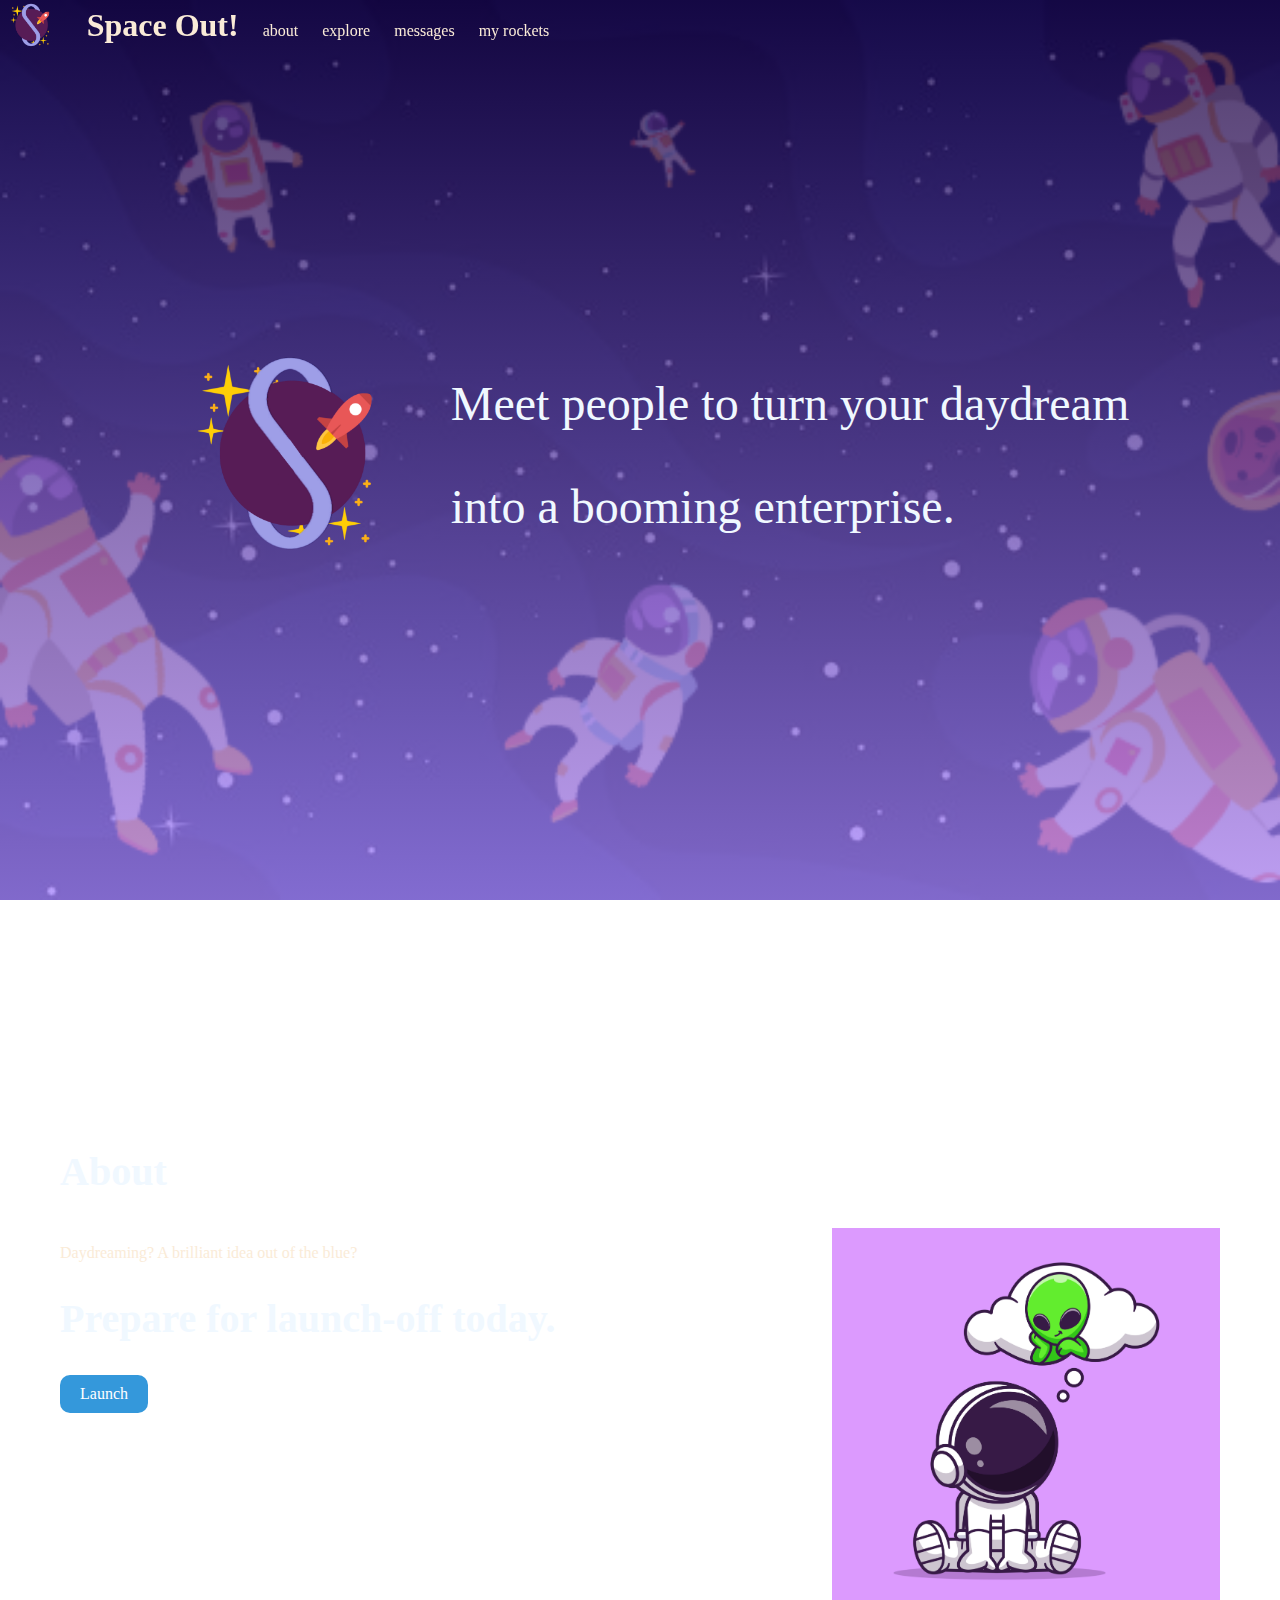
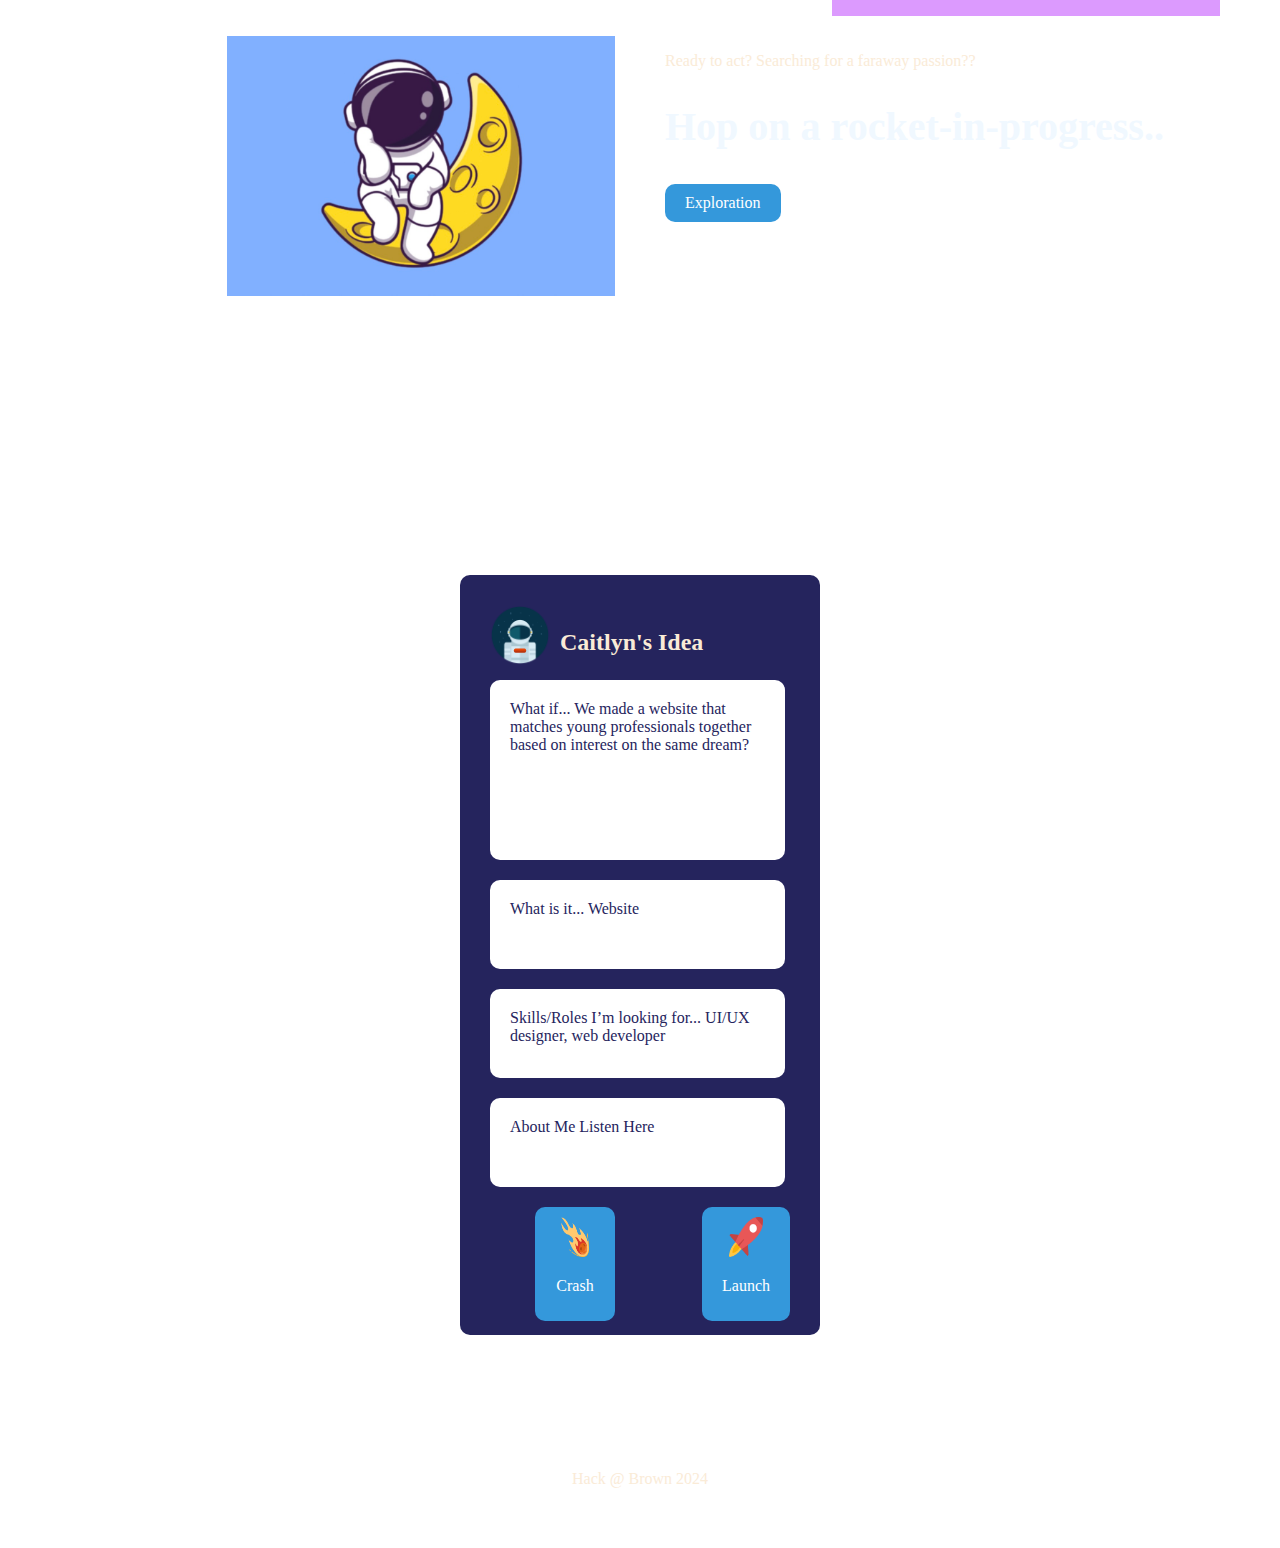
<file: space_out/index.html>
<!DOCTYPE html>
<html>
    <head>
        <title>Space Out!</title>
        <link rel="stylesheet" href="style.css">
        <link rel="preconnect" href="https://fonts.googleapis.com">
        <link rel="preconnect" href="https://fonts.gstatic.com" crossorigin>
        <link href="https://fonts.googleapis.com/css2?family=Cabin+Condensed:wght@400;500;600;700&family=Ubuntu+Mono:ital,wght@0,400;0,700;1,400;1,700&display=swap" rel="stylesheet">
        <meta charset="UTF-8">
        <meta name="viewport" content="width=device-width, initial-scale=1.0">
        <title>Text and Image Grid</title>
        <style>
          body {
            font-family: 'Ubuntu Mono';
          }
        </style>
        <title>Box Inside a Box</title>
    </head>

    <body>
        <header>
            <img src="Photos/spaceOutIcon.png" class="logo-img">
            <nav>
                <h1><li><a href="#hero">Space Out!</a></li></h1>
                <ul>
                    <div class ="nav-right">
                        <li><a href="#about">about</a></li>
                        <li><a href="#explore">explore</a></li>
                        <li><a href="#messages">messages</a></li>
                        <li><a href="#profile">my rockets</a></li>
                    </div>
                </ul>
            </nav>
        </header>
        <main>
            <section id="hero">
                <div class="logoImage">
                  <img src="Photos/spaceOutIcon.png" class="logo-img">
                </div>
                <div class="section-inner">
                    <p style="text-align:left;">Meet people to turn your daydream</p>
                    <p style="text-align:left;">into a booming enterprise.</p>
                </div>

            </section>
            <section id="about">
                <div class="section-inner">
                    <h2>About</h2>
                    <div class="grid-container">
                        <div class="text-column">
                            <p>Daydreaming? A brilliant idea out of the blue?</p>
                            <h2>Prepare for launch-off today.</h2>
                            <button class="rounded-button">Launch</button>
                        </div>
                        <div class="image-column">
                            <img src="Photos/thinking-astronaut.jpg" alt="launch image,
                            astronaut thinking about a cute alien :3">
                        </div>
                    </div>
                    <div class="grid-container">
                        <div class="image-column 2">
                            <img src="Photos/moon-astronaut.jpeg" alt="exploration image,
                            4 panels of blue with some astronaut">
                        </div>
                        <div class="text-column 2 align-text-right">
                            <p>Ready to act? Searching for a faraway passion??</p>
                            <h2>Hop on a rocket-in-progress..</h2>
                            <button class="rounded-button">Exploration</button>
                        </div>
                </div>
            </section>
            <section id="explore">
                <div class="section-inner">
                    <div class="outer-box">

<body>
                            <div class="container">
                                <img src="Photos/astronaut-icon.png" alt="astronaut icon" style="width:60px;height:60px;" class="astronaut-avatars">
                                <h3>Caitlyn's Idea</h3>
                            </div>
                        </body>
                        <div class="big-inner-box">
                            What if...
                            We made a website that matches young professionals together based on interest on the same dream?
                        </div>
                        <div class="small-inner-box">
                            What is it...
                            Website
                         </div>
                        <div class="small-inner-box">
                            Skills/Roles I’m looking for...
                            UI/UX designer, web developer                
                        </div>
                        <div class="small-inner-box">
                            About Me
                            Listen Here                        
                        </div>
                        <div class="grid-container">
                            <div class="image-column 2">
                                <button class="rounded-button">
                                <img src="Photos/meteor.png" alt="meteor photo" style="width:40px;height:40px;">
                                <p>Crash</p>
                            </button>
                            </div>
                            <div class="image-column object-center">
                                <button class="rounded-button">
                                <img src="Photos/rocket.png" alt="rocket photo" style="width:40px;height:40px;">
                                <p>Launch</p>
                            </button>

                            </div>
                        </div>
                    </div>
                </div>
                
            </section>
        </main>
        <footer>
            Hack @ Brown 2024
        </footer>
    </body>
</html>
</file>
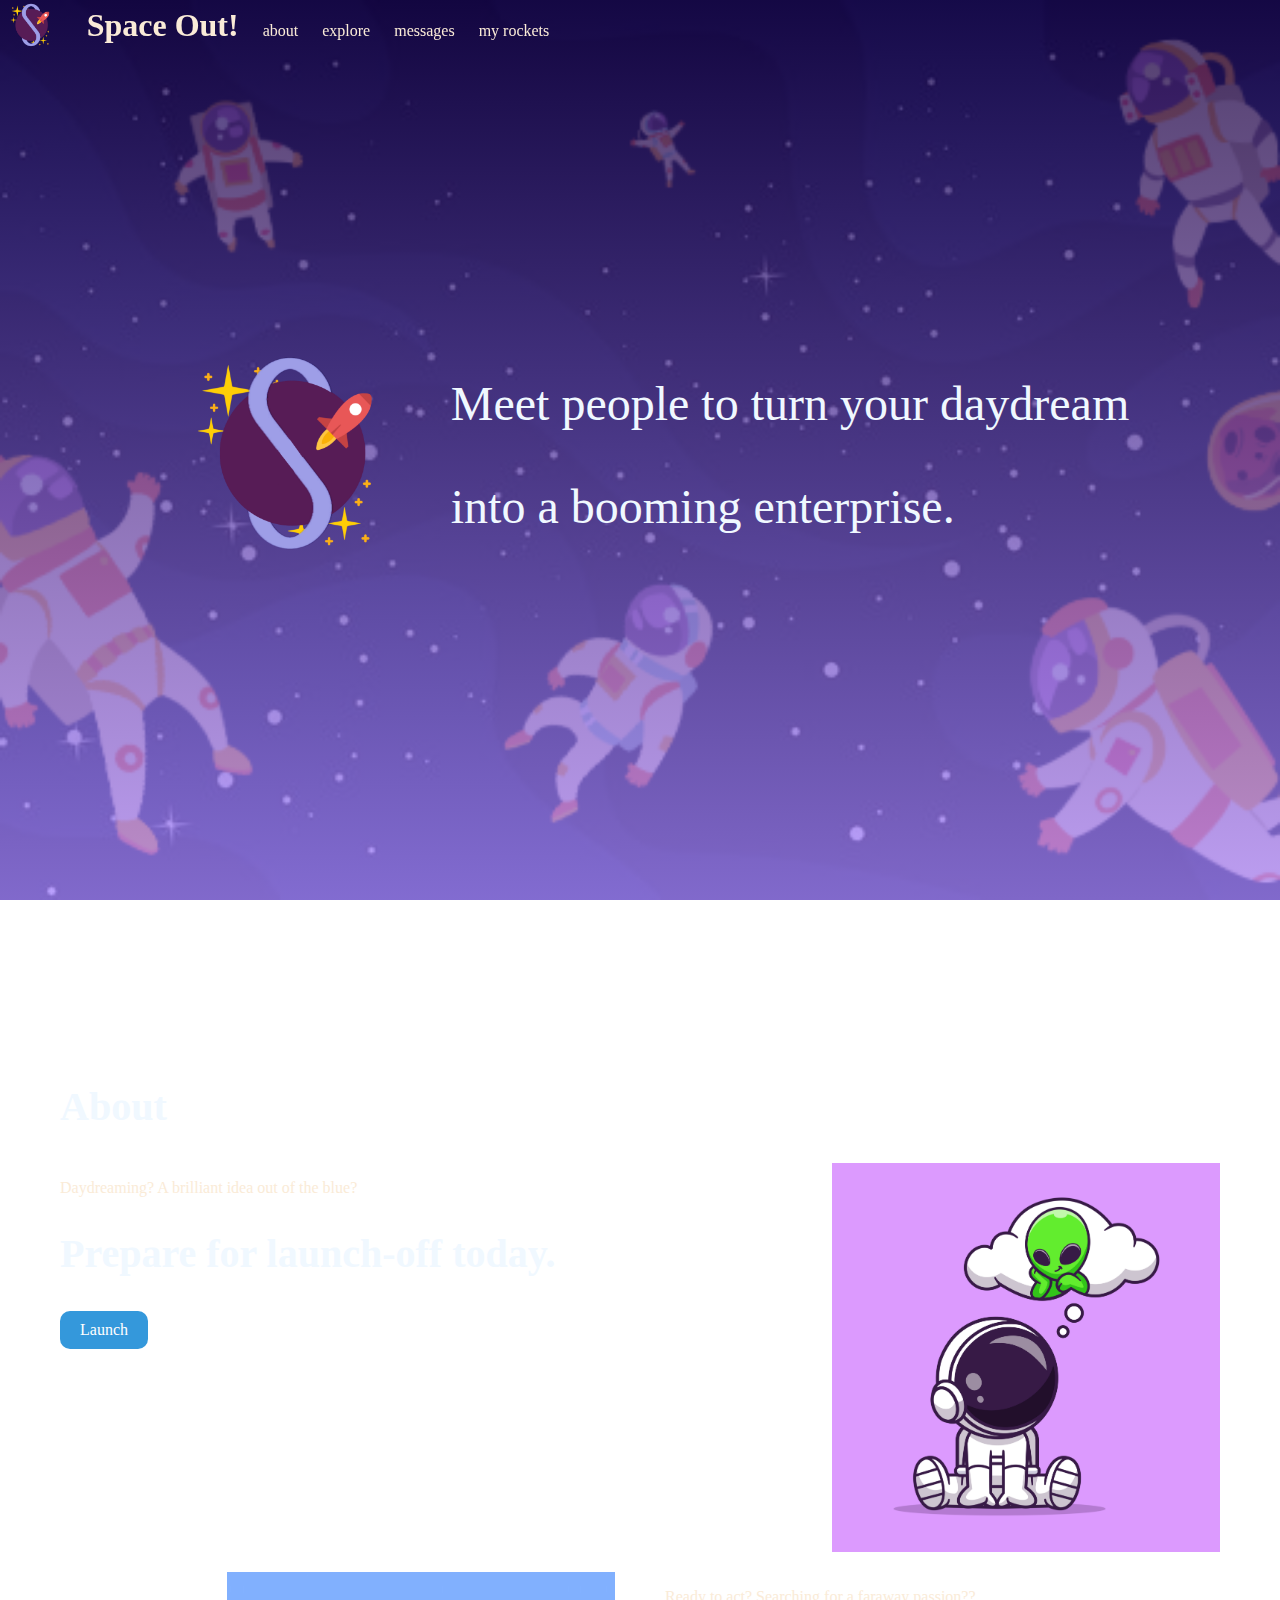
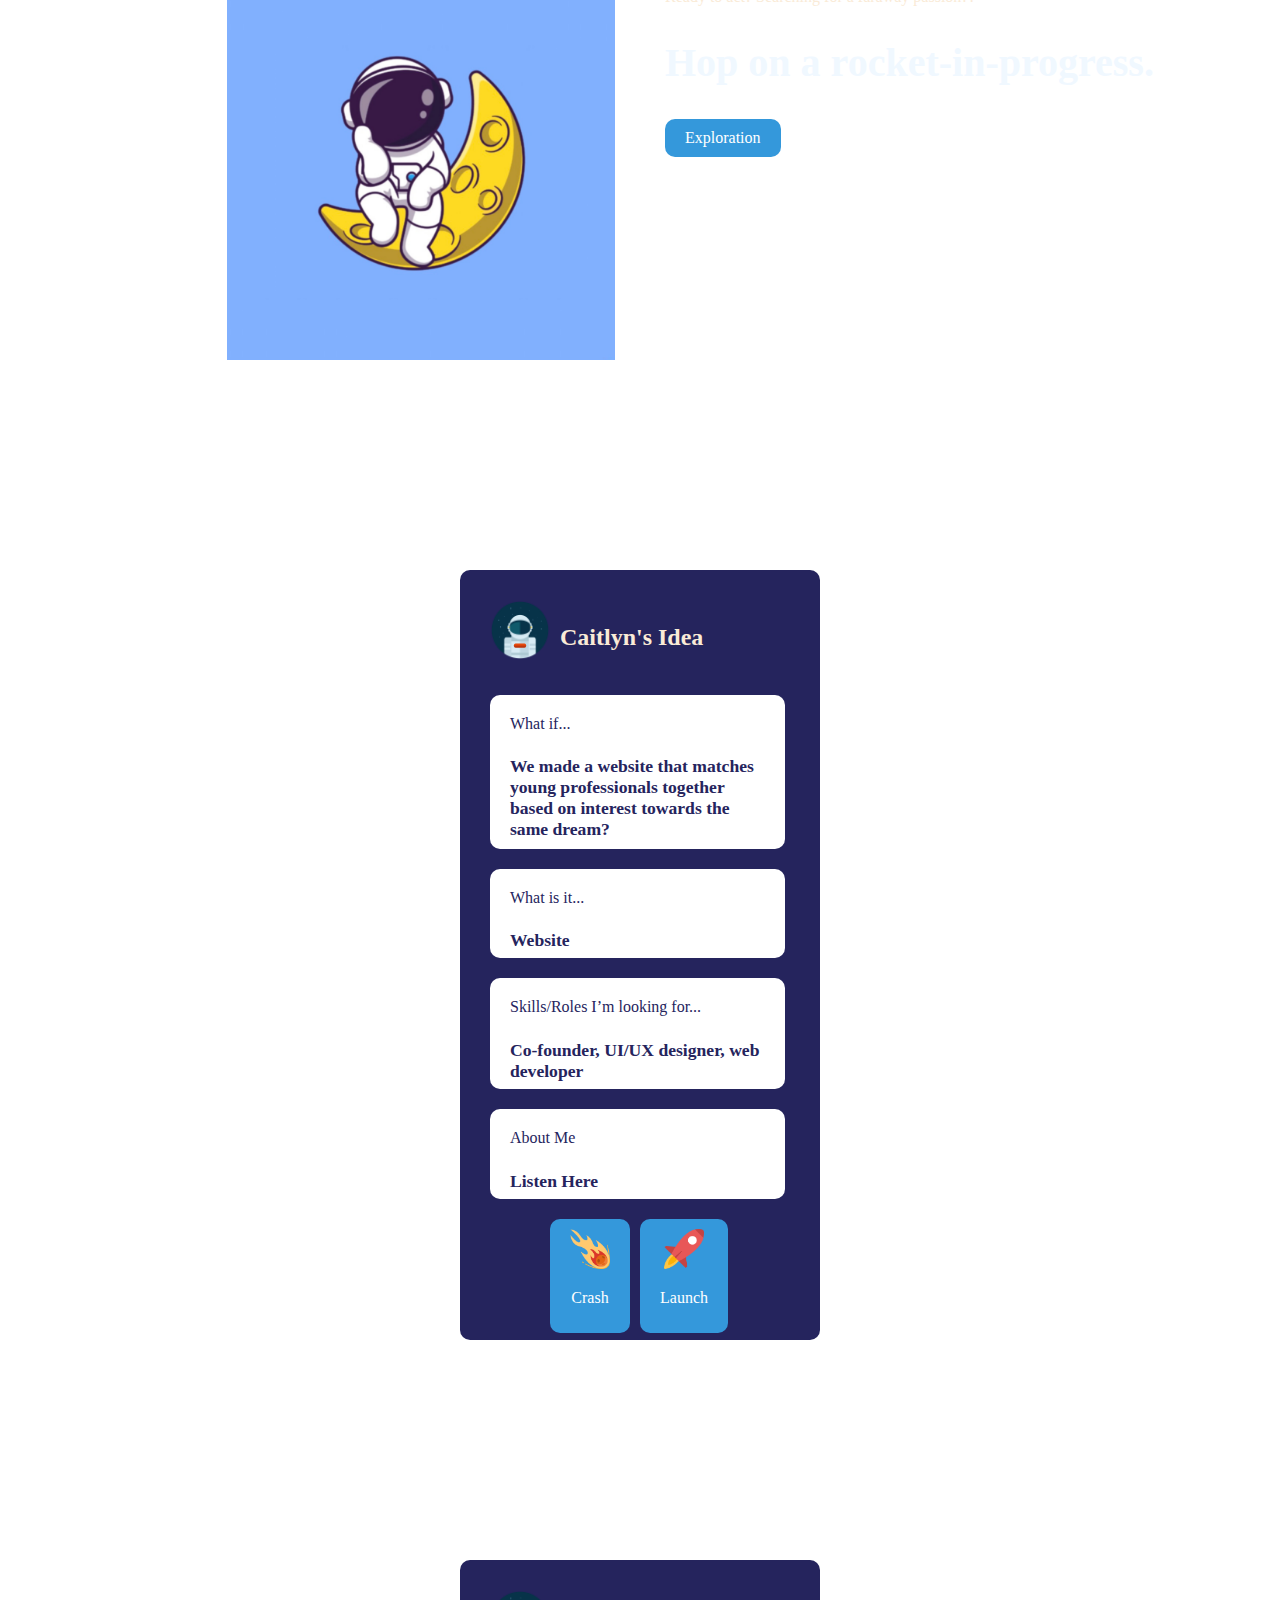
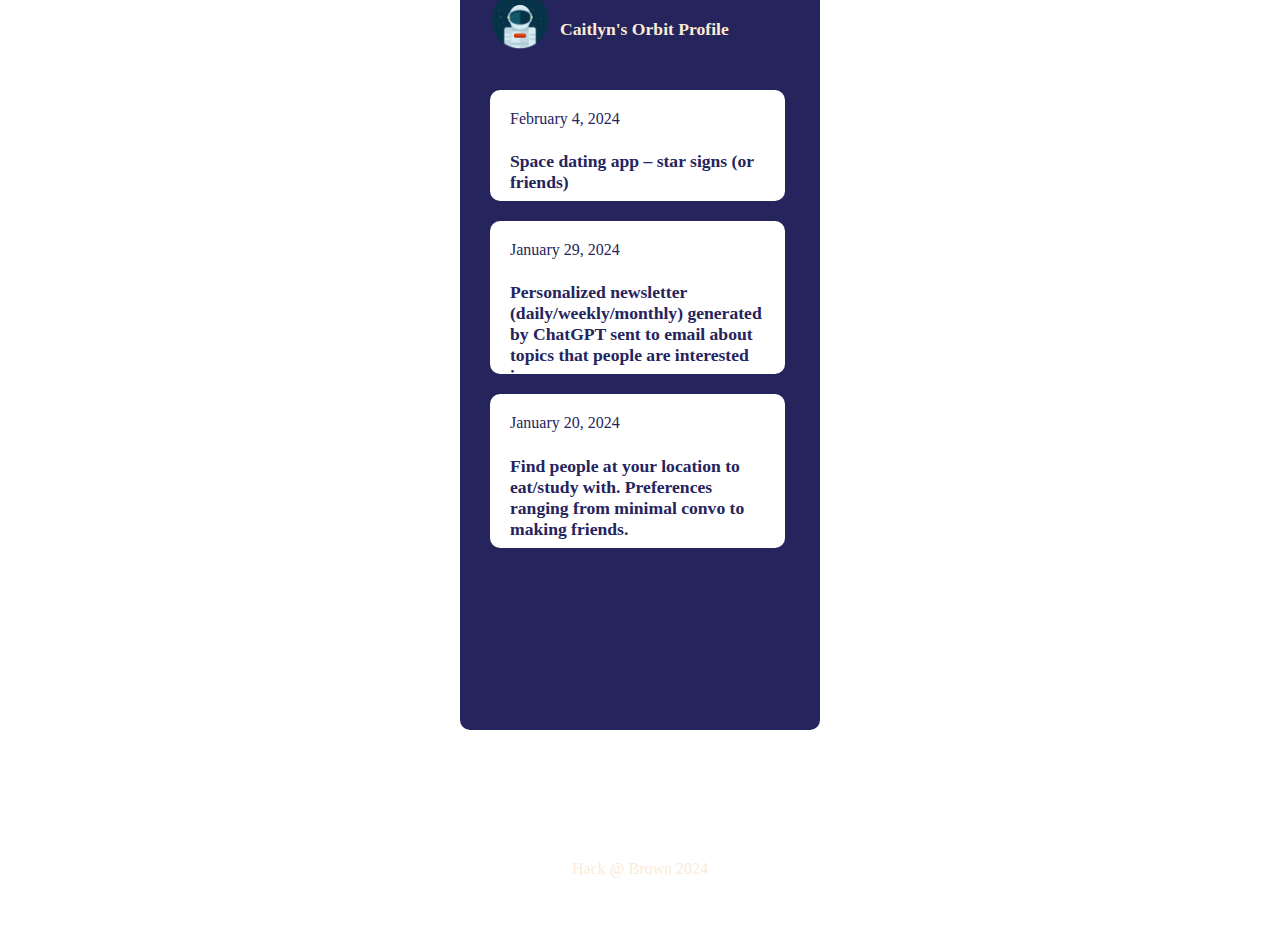
<file: spaceout-main/space_out/index.html>
<!DOCTYPE html>
<html>
    <head>
        <title>Space Out!</title>
        <link rel="stylesheet" href="style.css">
        <link rel="preconnect" href="https://fonts.googleapis.com">
        <link rel="preconnect" href="https://fonts.gstatic.com" crossorigin>
        <link href="https://fonts.googleapis.com/css2?family=Cabin+Condensed:wght@400;500;600;700&family=Ubuntu+Mono:ital,wght@0,400;0,700;1,400;1,700&display=swap" rel="stylesheet">
        <meta charset="UTF-8">
        <meta name="viewport" content="width=device-width, initial-scale=1.0">
        <title>Text and Image Grid</title>
        <style>
          body {
            font-family: 'Ubuntu Mono';
          }
        </style>
        <title>Box Inside a Box</title>
    </head>

    <body>
        <header>
            <img src="Photos/spaceOutIcon.png" class="logo-img">
            <nav>
                <h1><li><a href="#hero">Space Out!</a></li></h1>
                <ul>
                    <div class ="nav-right">
                        <li><a href="#about">about</a></li>
                        <li><a href="#explore">explore</a></li>
                        <li><a href="#messages">messages</a></li>
                        <li><a href="#profile">my rockets</a></li>
                    </div>
                </ul>
            </nav>
        </header>
        <main>
            <section id="hero">
                <div class="logoImage">
                  <img src="Photos/spaceOutIcon.png" class="logo-img">
                </div>
                <div class="section-inner">
                    <p style="text-align:left;">Meet people to turn your daydream</p>
                    <p style="text-align:left;">into a booming enterprise.</p>
                </div>

            </section>
            <section id="about">
                <div class="section-inner">
                    <h2>About</h2>
                    <div class="grid-container">
                        <div class="text-column">
                            <p>Daydreaming? A brilliant idea out of the blue?</p>
                            <h2>Prepare for launch-off today.</h2>
                            <button class="rounded-button">Launch</button>
                        </div>
                        <div class="image-column">
                            <img src="Photos/thinking-astronaut.jpg" alt="launch image,
                            astronaut thinking about a cute alien :3">
                        </div>
                    </div>
                    <div class="grid-container">
                        <div class="image-column 2">
                            <img src="Photos/moon-astronaut.png" alt="exploration image,
                            astronaut sitting on a moon">
                        </div>
                        <div class="text-column 2 align-text-right">
                            <p>Ready to act? Searching for a faraway passion??</p>
                            <h2>Hop on a rocket-in-progress.</h2>
                            <button class="rounded-button">Exploration</button>
                        </div>
                </div>
            </section>
            <section id="explore">
                <div class="section-inner">
                    <div class="outer-box">
                        <body>
                            <div class="container">
                                <img src="Photos/astronaut-icon.png" alt="astronaut icon" style="width:60px;height:60px;" class="astronaut-avatars">
                                <h3>Caitlyn's Idea</h3>
                            </div>
                        <div class="big-inner-box">
                            What if...
                            <h4>We made a website that matches young professionals together based on interest towards the same dream?</h4>
                        </div>
                        <div class="smaller-inner-box">
                            What is it...
                            <h4>Website</h4>
                         </div>
                        <div class="small-inner-box">
                            Skills/Roles I’m looking for...
                            <h4>Co-founder, UI/UX designer, web developer</h4>                
                        </div>
                        <div class="smaller-inner-box">
                            About Me
                            <h4>Listen Here</h4>
                        </div>
                        <div class="crash-or-launch">
                            <button class="rounded-button">
                                <img src="Photos/meteor.png" alt="meteor photo" style="width:40px;height:40px;">
                                <p>Crash</p>
                            </button>
                            <button class="rounded-button">
                                <img src="Photos/rocket.png" alt="rocket photo" style="width:40px;height:40px;">
                                <p>Launch</p>
                            </button>
                        </div>
                    </div>
                </div>

            </body>
            </section>
            <section id="profile">
                <div class="section-inner">
                    <div class="outer-box">
                        <body>
                            <div class="container">
                                <img src="Photos/astronaut-icon.png" alt="astronaut icon" style="width:60px;height:60px;" class="astronaut-avatars">
                                <h5>Caitlyn's Orbit Profile</h5>
                            </div>
                        <div class="small-inner-box">
                            February 4, 2024
                            <h4>Space dating app – star signs (or friends)</h4>
                        </div>
                        <div class="big-inner-box">
                            January 29, 2024
                            <h4>Personalized newsletter (daily/weekly/monthly) generated by ChatGPT sent to email about topics that people are interested in.
                            </h4>
                         </div>
                        <div class="big-inner-box">
                            January 20, 2024
                            <h4>Find people at your location to eat/study with. Preferences ranging from minimal convo to making friends. </h4>                
                        </div>
                </div>
            </section>
        </main>
        <footer>
            Hack @ Brown 2024
        </footer>
    </body>
</html>
</file>
<file: space_out/style.css>
body {
    margin: 0;
    margin-top: 100px;
    color:antiquewhite;
}

/*header {
    display: flex;
    position: fixed;
    top: 0;
    left: 0;
    right: 0;
    height: 50px;
    line-height: 50px;
    background-color: #3e0071;
}*/

header {
    display: flex;
    background:rgba(255,255,255,0);
    position:fixed;
    left:0;
    top:0;
    right: 0;
    height: 50px;
    line-height: 50px;
    transition:background 0.5s ease;
    color: aliceblue;
}


header * {
    display: inline;
    height: 50px;
}

header ul {
    padding: 0;
}

header li {
    margin-left: 20px;
}

.topnav-right{
    float:right;
}

section {
    height: 110vh;
    border: 0px solid black;
    display: flex;
    justify-content: center;
    align-items: center;
    text-align: left;

    background-size: cover;
    background-position: center center;
    background-repeat: no-repeat;
    background-attachment: fixed;
}

#hero .logo-img {
    width: 300px;
    border-radius: 50%;
    place-items: left;
}

#explore astronaut-avatar {
    object-position: 50px 30px;
}

footer {
    text-align: center;
    padding: 20px;
}

/* Add everything below here */

#hero h1 {
    font-size: 3em;
    color:aliceblue;
}

#hero p {
    font-size: 3em;
    color:aliceblue;
}

section h2 {
    font-size: 2.5em;
    color:aliceblue;
}

section h3 {
    font-size: 1.5em;
    color:antiquewhite;
    text-align: right;
}



header a {
    text-decoration: none;
    color:antiquewhite;
}

#hero {
    background-image: linear-gradient(rgba(22, 0, 74, 0.75),rgba(167, 130, 255, 0.75)), url('Photos/homeBackground.png');
    margin-top:-140px;
    margin-bottom: 0%;
    
}


#about {
    background-image: linear-gradient(rgba(167, 130, 255, 0.75),rgba(17, 0, 94, 0.75)), url('Photos/background2.jpeg')
    ;
    padding: 60px;
}

#explore {
    background-image: linear-gradient(rgba(17, 0, 94, 0.75),rgba(255,255,255,0.75)), url('Photos/background3.webp');
}

/* font
 */
.cabin-condensed-regular {
    font-family: "Cabin Condensed", sans-serif;
    font-weight: 400;
    font-style: normal;
  }
  
  .cabin-condensed-medium {
    font-family: "Cabin Condensed", sans-serif;
    font-weight: 500;
    font-style: normal;
  }
  
  .cabin-condensed-semibold {
    font-family: "Cabin Condensed", sans-serif;
    font-weight: 600;
    font-style: normal;
  }
  
  .cabin-condensed-bold {
    font-family: "Cabin Condensed", sans-serif;
    font-weight: 700;
    font-style: normal;
  }

/* grid container and column settings
 */

.grid-container {
    display: grid;
    grid-template-columns: 1fr 1fr; 
    gap: 50px;
    margin-top:20px;
}

.text-column {
    text-align: left;
}

.image-column {
    display:flex;
    justify-content: flex-end;
}

.image-column img {
    max-width: 70%;
    height: auto;
}

.text-column-2{
    text-align: right;
}

.image-column-2{
    display:flex;
    justify-content: flex-start;
}

.image-column-2 img {
    max-width: 70%;
    height: auto;
}

/* button
 */
.rounded-button {
    padding: 10px 20px; 
    border: none;
    border-radius: 10px;
    background-color: #3498db; 
    color: #fff; 
    font-size: 16px;
    cursor: pointer;
    transition: background-color 0.3s ease; 
    font-family: 'Ubuntu Mono';
}

.rounded-button:hover {
    background-color: #2980b9;
}


/* boxes for exploration page
 */
.outer-box {
    width: 300px;
    height: 700px; 
    background-color: #25245D; 
    color: #25245D;
    padding: 30px; 
    border-radius: 10px;
}

.big-inner-box {
    width: 85%; 
    height: 20%; 
    background-color: #fff; 
    border-radius: 10px;
    padding: 20px;
    
}

.small-inner-box {
    width: 85%; 
    height: 7%; 
    background-color: #fff; 
    border-radius: 10px;
    margin-top: 20px;
    padding: 20px;
}

.container {
    display: flex; /* Use flexbox for layout */
    align-items: left; /* Center items vertically */
}

/* Style for the image */
.container img {
    width: 100px; /* Adjust the width of the image as needed */
    height: auto; /* Maintain aspect ratio */
    margin-right: 10px; /* Add some spacing between image and text */
}
</file>
<file: spaceout-main/space_out/style.css>
body {
    margin: 0;
    margin-top: 100px;
    color:antiquewhite;
}

/*header {
    display: flex;
    position: fixed;
    top: 0;
    left: 0;
    right: 0;
    height: 50px;
    line-height: 50px;
    background-color: #3e0071;
}*/

header {
    display: flex;
    background:rgba(255,255,255,0);
    position:fixed;
    left:0;
    top:0;
    right: 0;
    height: 50px;
    line-height: 50px;
    transition:background 0.5s ease;
    color: aliceblue;
}


header * {
    display: inline;
    height: 50px;
}

header ul {
    padding: 0;
}

header li {
    margin-left: 20px;
}

.topnav-right{
    float:right;
}

section {
    height: 110vh;
    border: 0px solid black;
    display: flex;
    justify-content: center;
    align-items: center;
    text-align: left;

    background-size: cover;
    background-position: center center;
    background-repeat: no-repeat;
    background-attachment: fixed;
}

#hero .logo-img {
    width: 300px;
    border-radius: 50%;
    place-items: left;
}

#explore astronaut-avatar {
    object-position: 50px 30px;
}

footer {
    text-align: center;
    padding: 20px;
}

/* Add everything below here */

#hero h1 {
    font-size: 3em;
    color:aliceblue;
}

#hero p {
    font-size: 3em;
    color:aliceblue;
}

section h2 {
    font-size: 2.5em;
    color:aliceblue;
}

section h3 {
    font-size: 1.5em;
    color:antiquewhite;
    text-align: right;
}

section h4 {
    font-size: 1.1em;
    color:#25245D;    
    text-align: left;
}

section h5 {
    font-size: 1.1em;
    color:antiquewhite;
    text-align: left;
}

header a {
    text-decoration: none;
    color:antiquewhite;
}

#hero {
    background-image: linear-gradient(rgba(22, 0, 74, 0.75),rgba(167, 130, 255, 0.75)), url('Photos/homeBackground.png');
    margin-top:-140px;
    margin-bottom: 0%;
    
}


#about {
    background-image: linear-gradient(rgba(167, 130, 255, 0.75),rgba(17, 0, 94, 0.75)), url('Photos/background2.jpeg')
    ;
    padding: 60px;
}

#explore {
    background-image: linear-gradient(rgba(17, 0, 94, 0.75),rgba(255,255,255,0.75)), url('Photos/background3.webp');
}

#profile {
    background-image: linear-gradient(rgba(255,255,255,0.75),rgba(197, 179, 239, 0.75)), url('Photos/background4.png');
}



/* font
 */
.cabin-condensed-regular {
    font-family: "Cabin Condensed", sans-serif;
    font-weight: 400;
    font-style: normal;
  }
  
  .cabin-condensed-medium {
    font-family: "Cabin Condensed", sans-serif;
    font-weight: 500;
    font-style: normal;
  }
  
  .cabin-condensed-semibold {
    font-family: "Cabin Condensed", sans-serif;
    font-weight: 600;
    font-style: normal;
  }
  
  .cabin-condensed-bold {
    font-family: "Cabin Condensed", sans-serif;
    font-weight: 700;
    font-style: normal;
  }

/* grid container and column settings
 */

.grid-container {
    display: grid;
    grid-template-columns: 1fr 1fr; 
    gap: 50px;
    margin-top:20px;
}

.text-column {
    text-align: left;
}

.image-column {
    display:flex;
    justify-content: flex-end;
}

.image-column img {
    max-width: 70%;
    height: auto;
}

.text-column-2{
    text-align: right;
}

.image-column-2{
    display:flex;
    justify-content: flex-start;
}

.image-column-2 img {
    max-width: 70%;
    height: auto;
}

/* button
 */
.rounded-button {
    padding: 10px 20px; 
    border: none;
    border-radius: 10px;
    background-color: #3498db; 
    color: #fff; 
    font-size: 16px;
    cursor: pointer;
    transition: background-color 0.3s ease; 
    font-family: 'Ubuntu Mono';
}

.rounded-button:hover {
    background-color: #2980b9;
}


/* boxes for exploration page
 */
.outer-box {
    width: 300px;
    height: 710px; 
    background-color: #25245D; 
    color: #25245D;
    padding: 30px; 
    border-radius: 10px;
}

.outer-box-two {
    width: 300px;
    height: 710px; 
    background-color: #9493ee; 
    color: #9493ee;
    padding: 30px; 
    border-radius: 10px;
}

.big-inner-box {
    width: 85%; 
    height: 16%; 
    background-color: #fff; 
    border-radius: 10px;
    padding: 20px;
    margin-top: 20px;
}

.small-inner-box {
    width: 85%; 
    height: 10%; 
    background-color: #fff; 
    border-radius: 10px;
    margin-top: 20px;
    padding: 20px;
}

.smaller-inner-box {
    width: 85%; 
    height: 7%; 
    background-color: #fff; 
    border-radius: 10px;
    margin-top: 20px;
    padding: 20px;
}

.container {
    display: flex; 
    align-items: left;
}

/* Style for the image */
.container img {
    width: 100px; 
    height: auto; 
    margin-right: 10px;
}

.crash-or-launch{
    display: inline-flex;
    padding-right: 60px;
    padding-left:60px;
    margin-top: 20px;
    gap: 10px;
}
</file>
